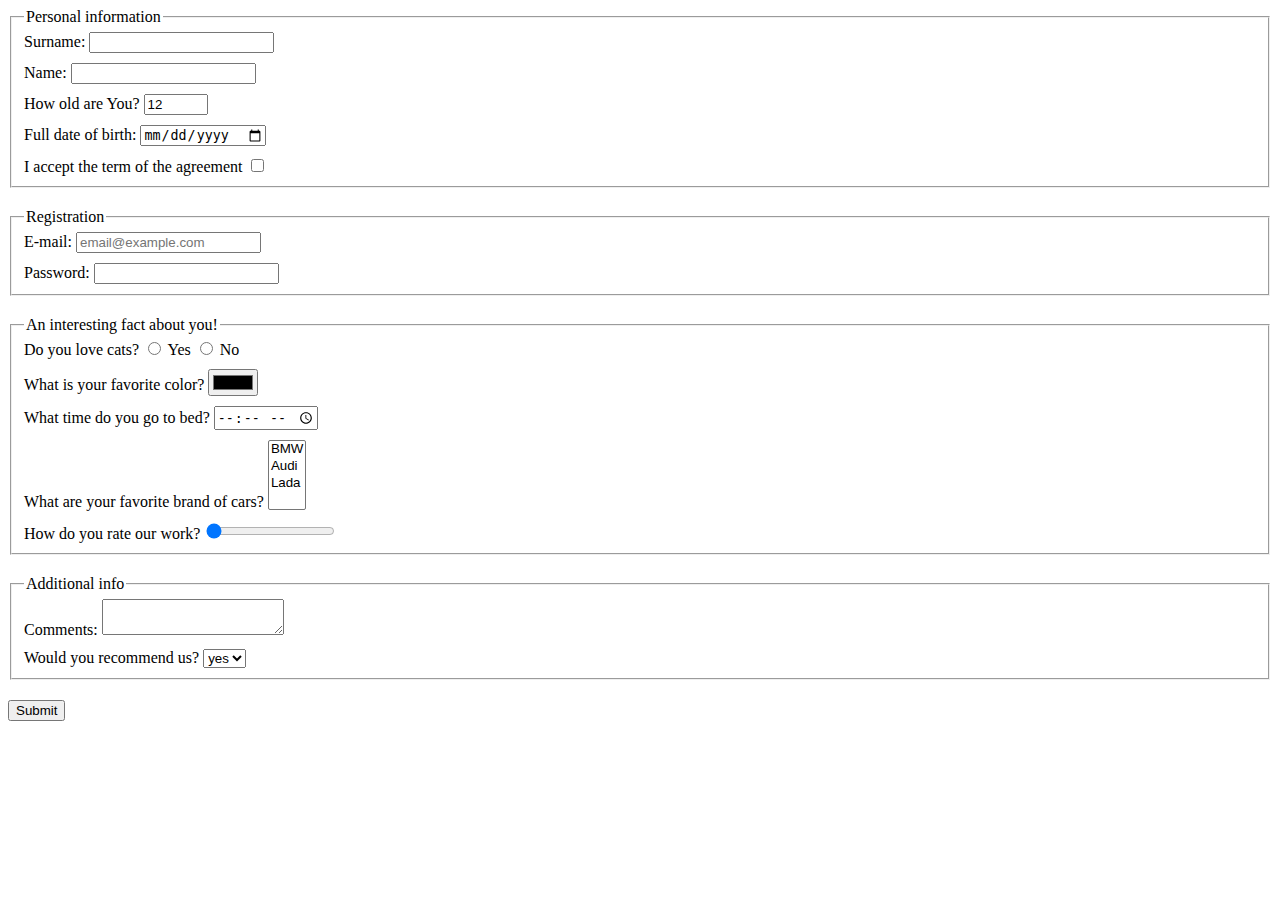
<file: index.html>
<!doctype html><html lang="en"><head><meta charset="UTF-8"><meta name="viewport" content="width=device-width, user-scalable=no, initial-scale=1.0, maximum-scale=1.0, minimum-scale=1.0"><meta http-equiv="X-UA-Compatible" content="ie=edge"><title>HTML Form</title><link rel="stylesheet" href="style.36109ff9.css"></head><body> <script type="text/javascript" src="main.e97352c4.js"></script> <form action="https://mate-academy-form-lesson.herokuapp.com/create-application" method="post" autocomplete="off"> <fieldset class="fieldsets"> <legend>Personal information</legend> <label class="form-field"> Surname: <input type="text" name="surname" required> </label> <label class="form-field"> Name: <input type="text" name="name" required> </label> <div class="form-field"> <label> How old are You? <input type="number" name="age" value="12" min="1" max="100" required> </label> </div> <label class="form-field"> Full date of birth: <input type="date" name="birth" placeholder="dd.mm.yyyy" required> </label> <label class="form-field"> I accept the term of the agreement <input type="checkbox" name="checkbox" required> </label> </fieldset> <fieldset class="fieldsets"> <legend>Registration</legend> <label class="form-field"> E-mail: <input type="email" name="email" placeholder="email@example.com" required> </label> <label class="form-field"> Password: <input type="password" name="password" minlength="5" maxlength="32" required> </label> </fieldset> <fieldset class="fieldsets"> <legend>An interesting fact about you!</legend> <div class="form-field"> <label> Do you love cats? <input type="radio" name="isLovaCats" required> Yes </label> <label> <input type="radio" name="question" required> No </label> </div> <label class="form-field"> What is your favorite color? <input type="color" name="color" required> </label> <label class="form-field"> What time do you go to bed? <input type="time" name="goToBadTime" required> </label> <label class="form-field"> What are your favorite brand of cars? <select name="favoriteCars" multiple> <option value="BMW">BMW</option> <option value="Audi">Audi</option> <option value="Lada">Lada</option> </select> </label> <label class="form-field"> How do you rate our work? <input type="range" name="workEvaluation" min="1" max="10" value="1" step="1"> </label> </fieldset> <fieldset class="fieldsets"> <legend>Additional info</legend> <label class="form-field"> Comments: <textarea name="comments" rows="2"></textarea> </label> <label class="form-field"> Would you recommend us? <select name="isRecomendAs"> <option value="yes">yes</option> <option value="no">no</option> </select> </label> </fieldset> <button type="submit">Submit</button> </form> </body></html>
</file>
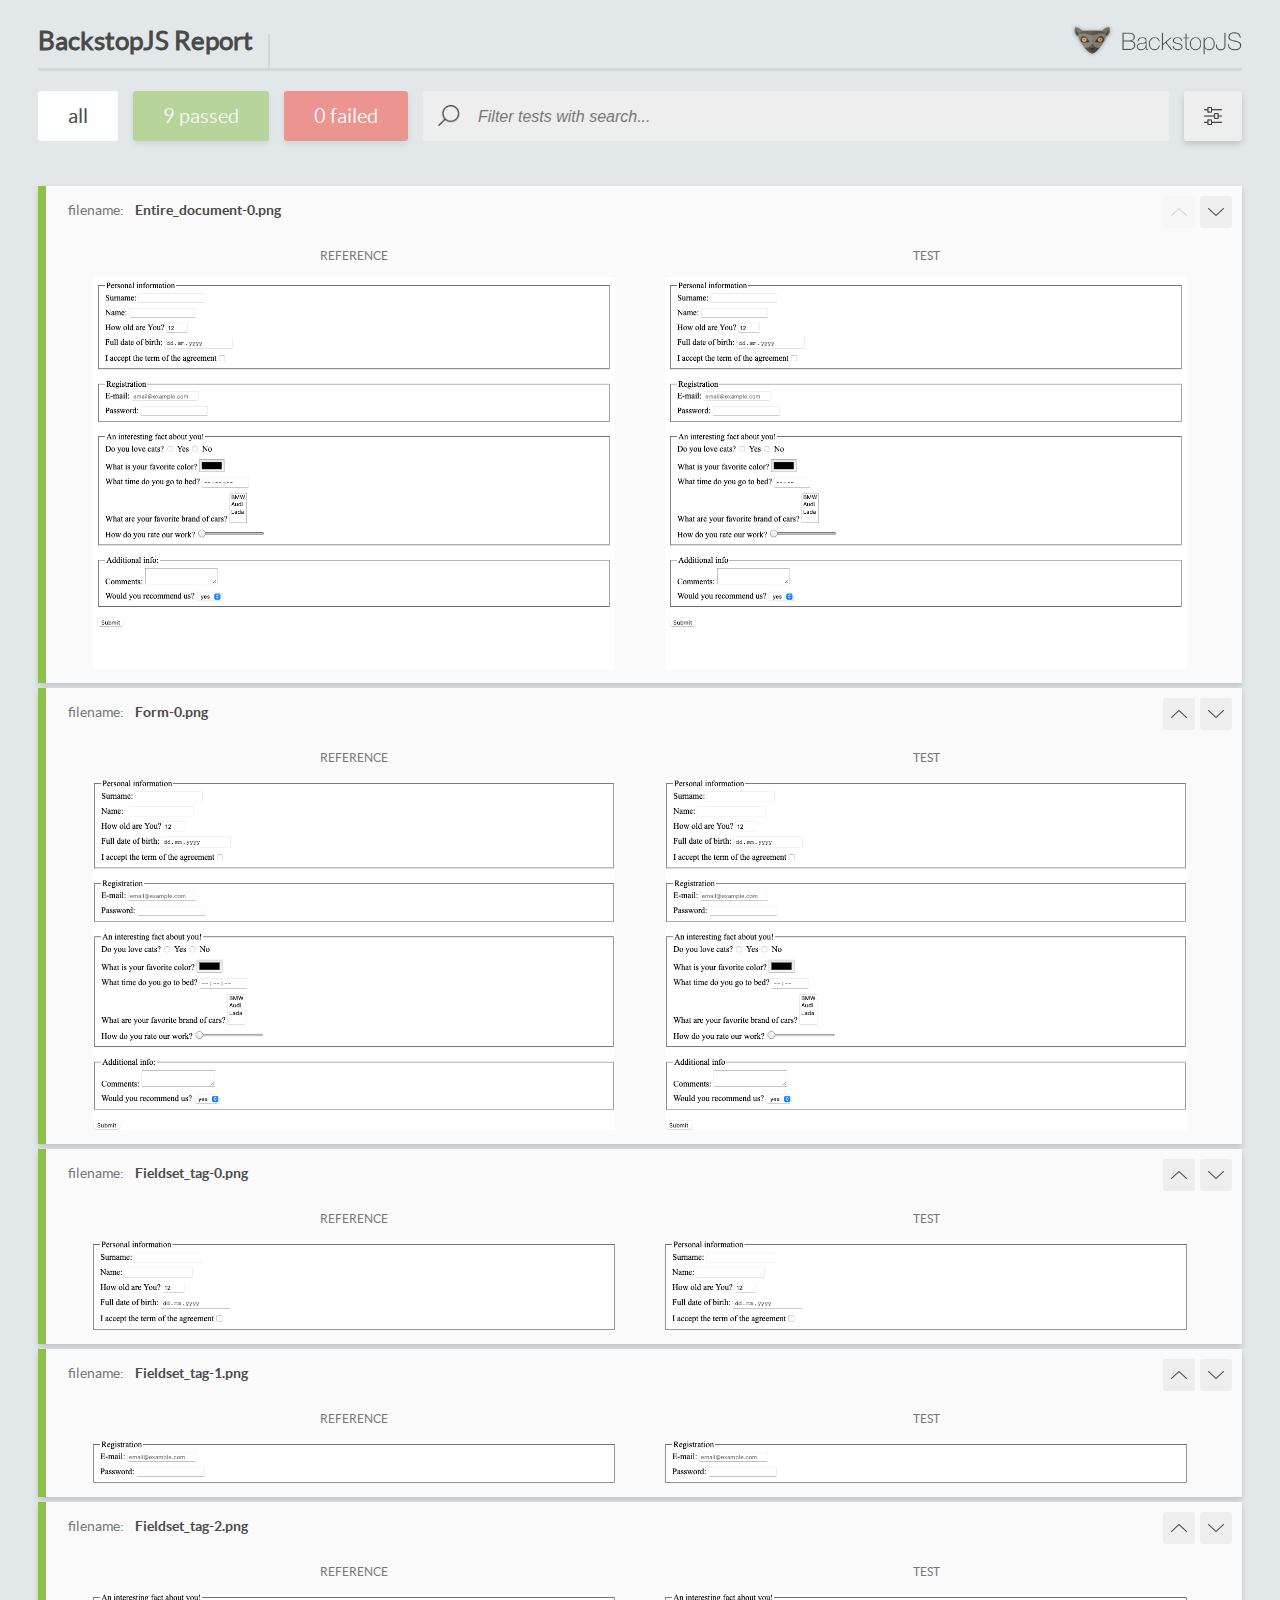
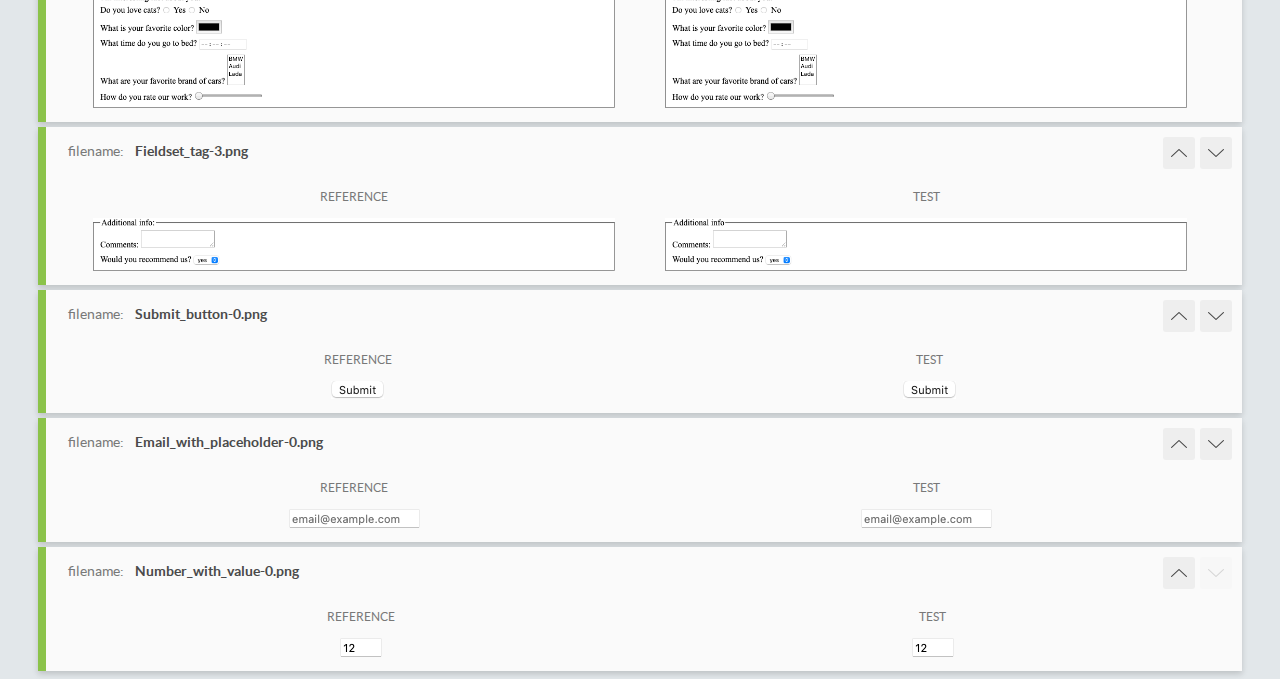
<file: report/html_report/index.html>
<!DOCTYPE html>
<html>
  <head>
    <meta charset="utf-8">
    <title>BackstopJS Report</title>

    <style>
      @font-face {
          font-family: 'latoregular';
          src: url('./assets/fonts/lato-regular-webfont.woff2') format('woff2'),
              url('./assets/fonts/lato-regular-webfont.woff') format('woff');
          font-weight: 400;
          font-style: normal;
      }
      @font-face {
          font-family: 'latobold';
          src: url('./assets/fonts/lato-bold-webfont.woff2') format('woff2'),
              url('./assets/fonts/lato-bold-webfont.woff') format('woff');
          font-weight: 700;
          font-style: normal;
      }

      .ReactModal__Body--open {
          overflow: hidden;
      }
      .ReactModal__Body--open .header {
        display: none;
      }

    </style>
  </head>
  <body style="background-color: #E2E7EA">
    <div id="root">

    </div>
    <script type="text/javascript">
      function report (report) { // eslint-disable-line no-unused-vars
        window.tests = report;
      }
    </script>
    <script type="text/javascript" src="config.js"></script>
    <script type="text/javascript" src="index_bundle.js"></script>
  </body>
</html>
</file>
<file: style.36109ff9.css>
.fieldsets{margin-bottom:20px}.form-field{display:block;margin-bottom:10px}.form-field:last-child{margin-bottom:0}
/*# sourceMappingURL=style.36109ff9.css.map */
</file>
